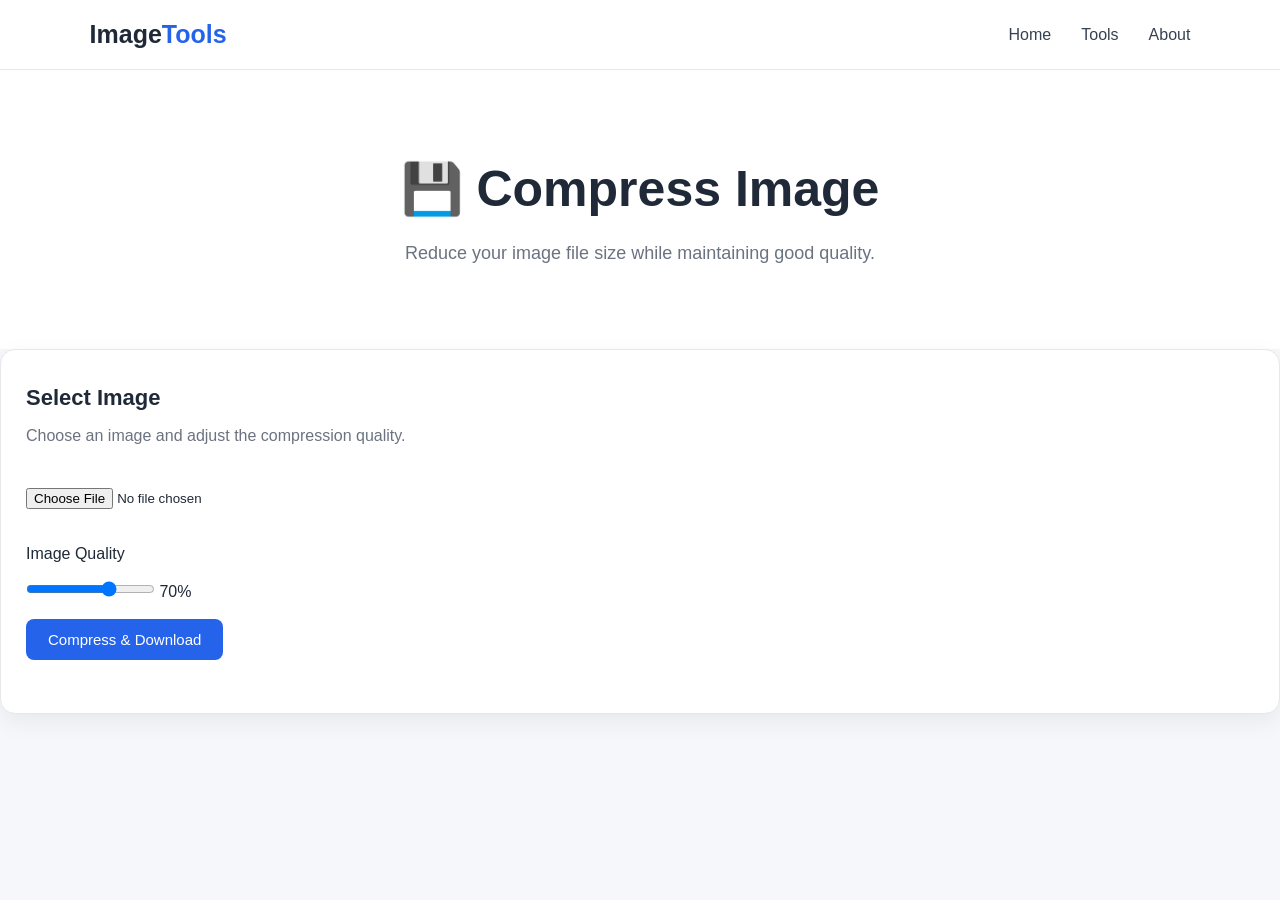
<file: compress.html>
<!DOCTYPE html>
<html lang="en">

<head>

    <meta charset="UTF-8">
    <meta name="viewport" content="width=device-width, initial-scale=1.0">

    <title>Compress Image - ImageTools</title>

    <link rel="stylesheet" href="style.css">

</head>


<body>

    <nav class="navbar">

        <div class="logo">
            Image<span>Tools</span>
        </div>

        <div class="nav-links">

            <a href="index.html">Home</a>
            <a href="index.html#tools">Tools</a>
            <a href="index.html#about">About</a>

        </div>

    </nav>


    <section class="hero">

        <h1>💾 Compress Image</h1>

        <p>
            Reduce your image file size while maintaining good quality.
        </p>

    </section>


    <main>

        <div class="tool-card">

            <h2>Select Image</h2>

            <p>
                Choose an image and adjust the compression quality.
            </p>

            <br>

            <input
                type="file"
                id="compressInput"
                accept="image/*"
            >

            <br><br>

            <div id="fileInfo"></div>

            <br>

            <label>Image Quality</label>

            <br><br>

            <input
                type="range"
                id="qualityInput"
                min="10"
                max="100"
                value="70"
            >

            <span id="qualityValue">70%</span>

            <br><br>

            <button onclick="compressImage()">
                Compress & Download
            </button>

            <br><br>

            <div id="result"></div>

        </div>

    </main>


    <script src="compress.js"></script>

</body>

</html>
</file>
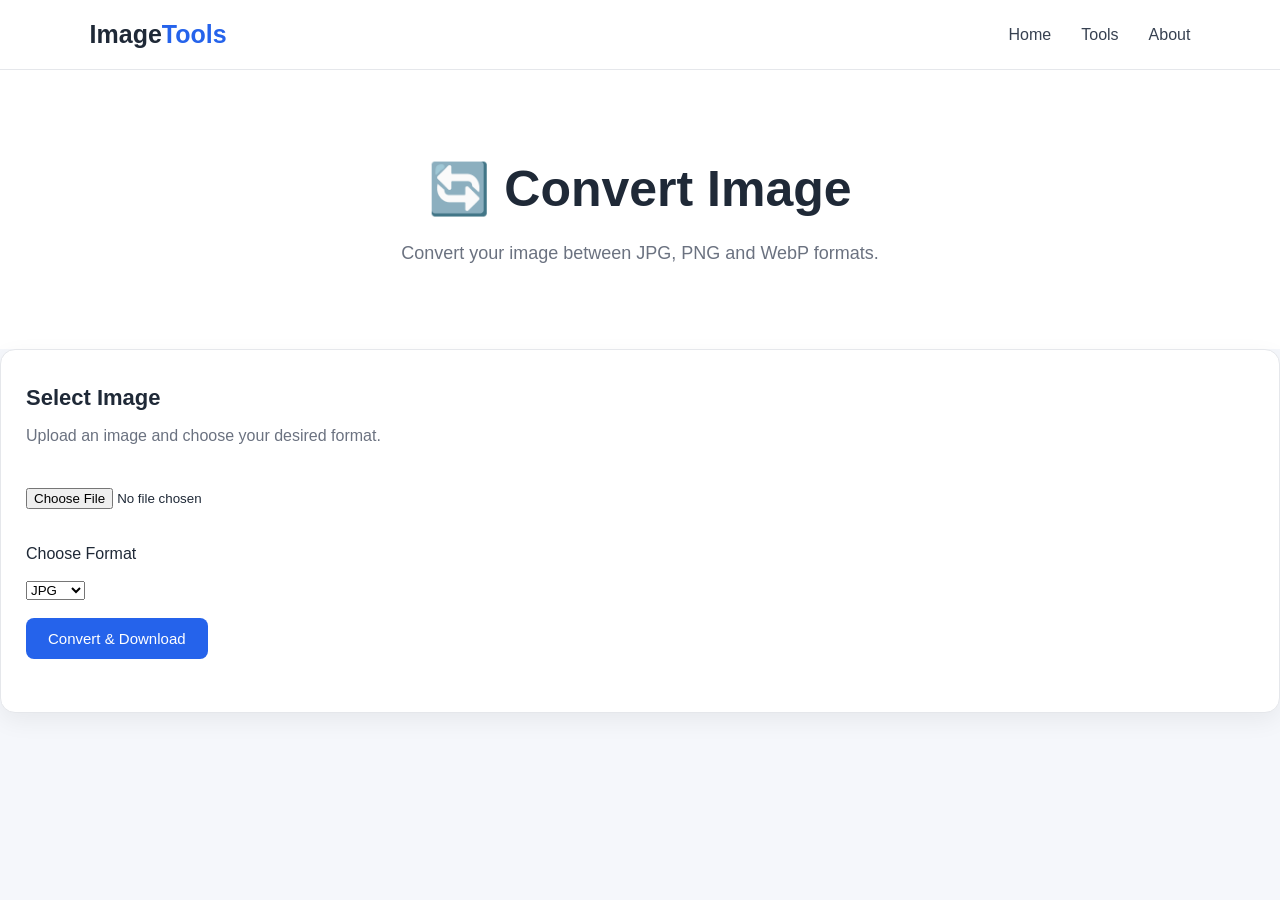
<file: convert.html>
<!DOCTYPE html>
<html lang="en">

<head>

    <meta charset="UTF-8">
    <meta name="viewport" content="width=device-width, initial-scale=1.0">

    <title>Convert Image - ImageTools</title>

    <link rel="stylesheet" href="style.css">

</head>


<body>

    <nav class="navbar">

        <div class="logo">
            Image<span>Tools</span>
        </div>

        <div class="nav-links">

            <a href="index.html">Home</a>
            <a href="index.html#tools">Tools</a>
            <a href="index.html#about">About</a>

        </div>

    </nav>


    <section class="hero">

        <h1>🔄 Convert Image</h1>

        <p>
            Convert your image between JPG, PNG and WebP formats.
        </p>

    </section>


    <main>

        <div class="tool-card">

            <h2>Select Image</h2>

            <p>
                Upload an image and choose your desired format.
            </p>

            <br>

            <input
                type="file"
                id="convertInput"
                accept="image/*"
            >

            <br><br>

            <div id="preview"></div>

            <br>

            <label>Choose Format</label>

            <br><br>

            <select id="formatInput">

                <option value="image/jpeg">
                    JPG
                </option>

                <option value="image/png">
                    PNG
                </option>

                <option value="image/webp">
                    WebP
                </option>

            </select>

            <br><br>

            <button onclick="convertImage()">
                Convert & Download
            </button>

            <br><br>

            <div id="result"></div>

        </div>

    </main>


    <script src="convert.js"></script>

</body>

</html>
</file>
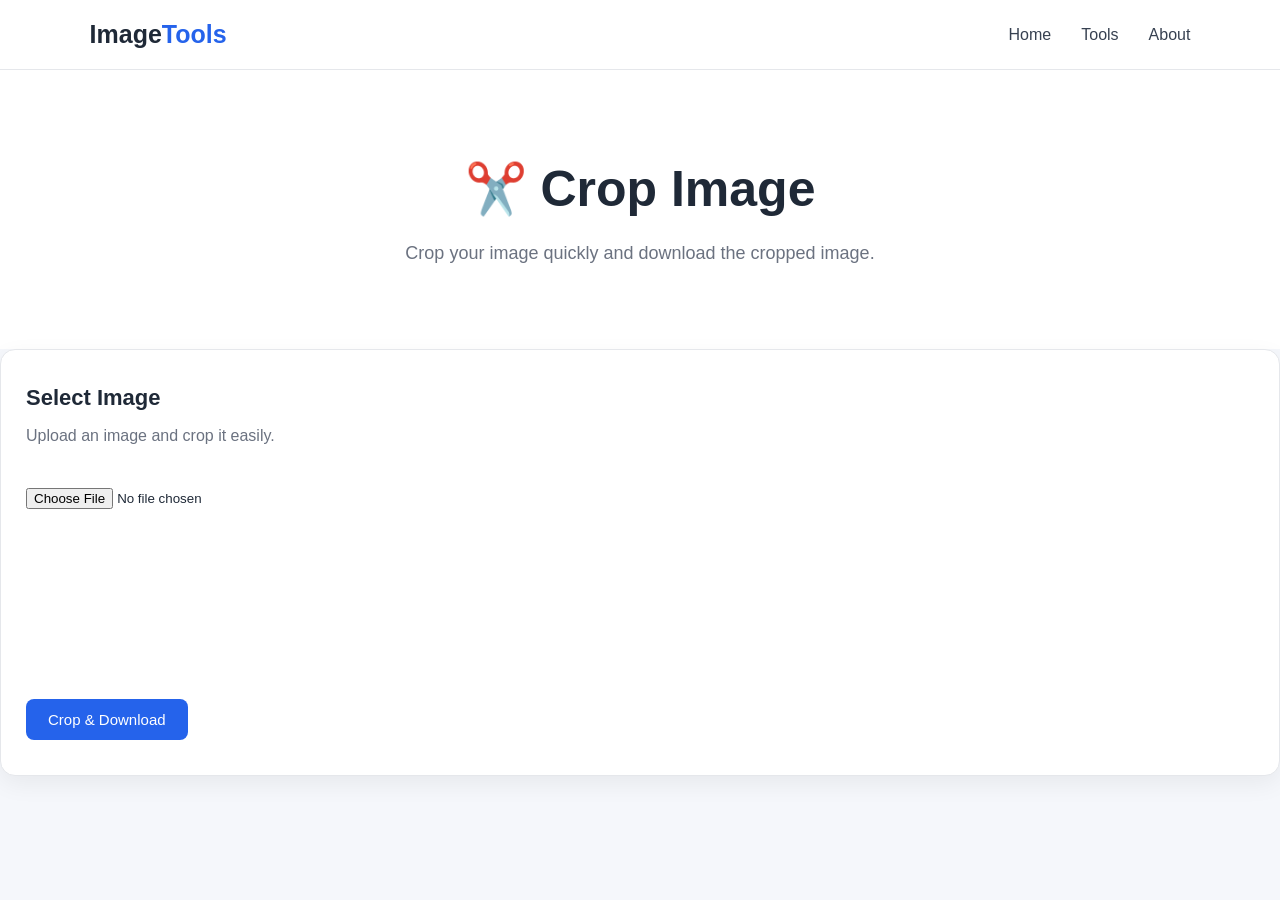
<file: crop.html>
<!DOCTYPE html>
<html lang="en">

<head>

    <meta charset="UTF-8">
    <meta name="viewport" content="width=device-width, initial-scale=1.0">

    <title>Crop Image - ImageTools</title>

    <link rel="stylesheet" href="style.css">

</head>


<body>

    <nav class="navbar">

        <div class="logo">
            Image<span>Tools</span>
        </div>

        <div class="nav-links">

            <a href="index.html">Home</a>
            <a href="index.html#tools">Tools</a>
            <a href="index.html#about">About</a>

        </div>

    </nav>


    <section class="hero">

        <h1>✂️ Crop Image</h1>

        <p>
            Crop your image quickly and download the cropped image.
        </p>

    </section>


    <main>

        <div class="tool-card">

            <h2>Select Image</h2>

            <p>
                Upload an image and crop it easily.
            </p>

            <br>

            <input
                type="file"
                id="cropInput"
                accept="image/*"
            >

            <br><br>

            <canvas id="cropCanvas"></canvas>

            <br><br>

            <button onclick="cropImage()">
                Crop & Download
            </button>

        </div>

    </main>


    <script src="crop.js"></script>

</body>

</html>
</file>
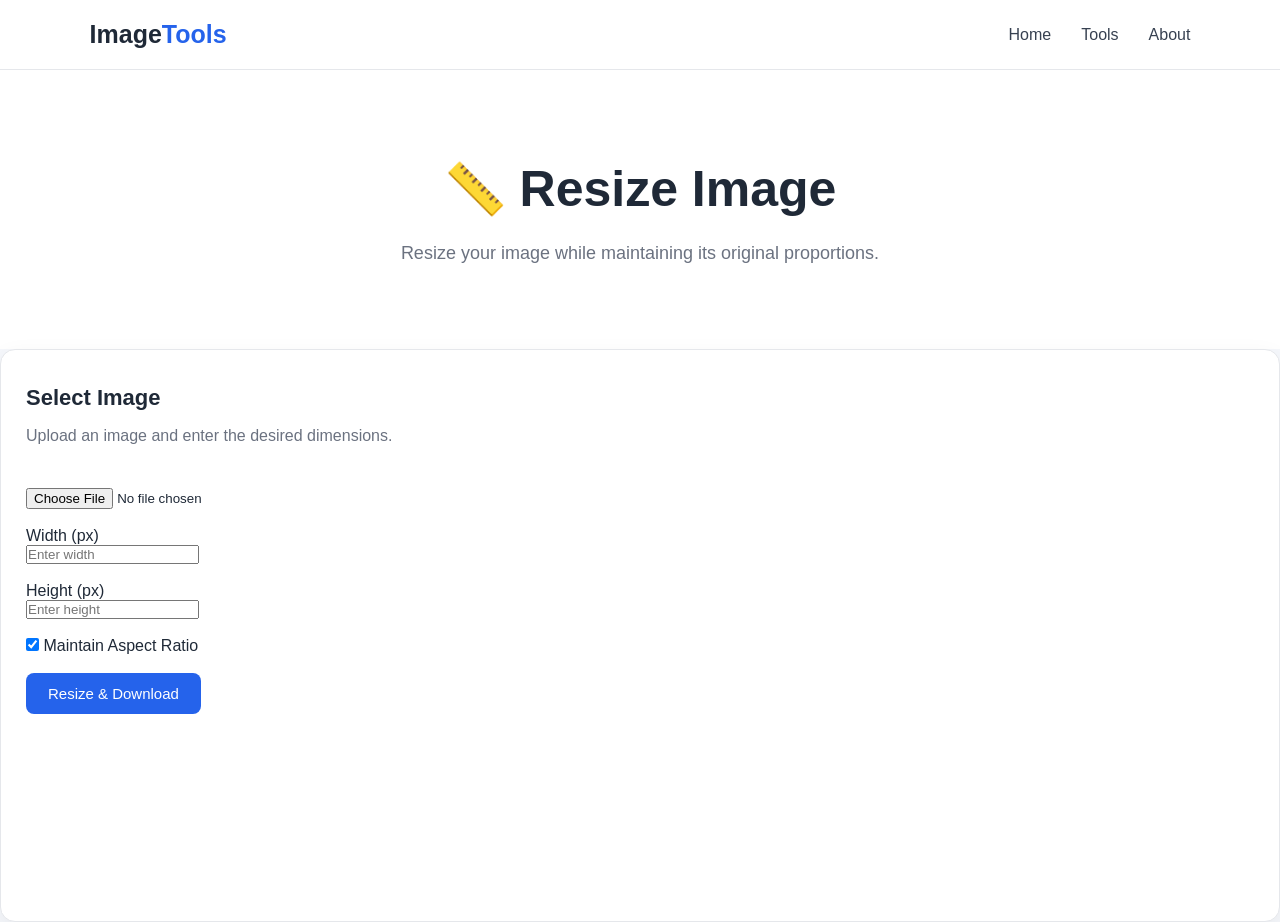
<file: resize.html>
<!DOCTYPE html>
<html lang="en">

<head>

    <meta charset="UTF-8">
    <meta name="viewport" content="width=device-width, initial-scale=1.0">

    <title>Resize Image - ImageTools</title>

    <link rel="stylesheet" href="style.css">

</head>


<body>

    <nav class="navbar">

        <div class="logo">
            Image<span>Tools</span>
        </div>

        <div class="nav-links">

            <a href="index.html">Home</a>
            <a href="index.html#tools">Tools</a>
            <a href="index.html#about">About</a>

        </div>

    </nav>


    <section class="hero">

        <h1>📏 Resize Image</h1>

        <p>
            Resize your image while maintaining its original proportions.
        </p>

    </section>


    <main>

        <div class="tool-card">

            <h2>Select Image</h2>

            <p>
                Upload an image and enter the desired dimensions.
            </p>

            <br>

            <input
                type="file"
                id="resizeInput"
                accept="image/*"
            >

            <br><br>


            <label>Width (px)</label>

            <br>

            <input
                type="number"
                id="widthInput"
                placeholder="Enter width"
            >

            <br><br>


            <label>Height (px)</label>

            <br>

            <input
                type="number"
                id="heightInput"
                placeholder="Enter height"
            >

            <br><br>


            <label>

                <input
                    type="checkbox"
                    id="aspectRatio"
                    checked
                >

                Maintain Aspect Ratio

            </label>

            <br><br>


            <button onclick="resizeImage()">
                Resize & Download
            </button>

            <br><br>

            <canvas id="resizeCanvas"></canvas>

        </div>

    </main>


    <script src="resize.js"></script>

</body>

</html>
</file>
<file: style.css>
* {
    margin: 0;
    padding: 0;
    box-sizing: border-box;
}

body {
    font-family: Arial, sans-serif;
    background: #f5f7fb;
    color: #1f2937;
}

/* Navbar */

.navbar {
    height: 70px;
    padding: 0 7%;
    display: flex;
    align-items: center;
    justify-content: space-between;
    background: white;
    border-bottom: 1px solid #e5e7eb;
}

.logo {
    font-size: 25px;
    font-weight: bold;
}

.logo span {
    color: #2563eb;
}

.nav-links {
    display: flex;
    gap: 30px;
}

.nav-links a {
    text-decoration: none;
    color: #374151;
    font-weight: 500;
}

.nav-links a:hover {
    color: #2563eb;
}


/* Hero */

.hero {
    text-align: center;
    padding: 90px 20px 80px;
    background: white;
}

.hero h1 {
    font-size: 50px;
    margin-bottom: 20px;
}

.hero p {
    max-width: 650px;
    margin: auto;
    color: #6b7280;
    font-size: 18px;
    line-height: 1.7;
}

.hero-button {
    display: inline-block;
    margin-top: 30px;
    padding: 14px 28px;
    background: #2563eb;
    color: white;
    text-decoration: none;
    border-radius: 8px;
    font-weight: bold;
}

.hero-button:hover {
    background: #1d4ed8;
}


/* Tools */

.tools-section {
    padding: 70px 7%;
    text-align: center;
}

.tools-section h2 {
    font-size: 36px;
}

.section-description {
    margin-top: 10px;
    margin-bottom: 40px;
    color: #6b7280;
}

.tools-container {
    max-width: 1150px;
    margin: auto;

    display: grid;
    grid-template-columns: repeat(3, 1fr);
    gap: 25px;
}


/* Cards */

.tool-card {
    background: white;
    padding: 35px 25px;
    border-radius: 15px;

    border: 1px solid #e5e7eb;

    box-shadow: 0 8px 25px rgba(0, 0, 0, 0.06);

    transition: 0.3s;
}

.tool-card:hover {
    transform: translateY(-7px);
    box-shadow: 0 15px 30px rgba(0, 0, 0, 0.1);
}

.tool-icon {
    font-size: 45px;
    margin-bottom: 15px;
}

.tool-card h2 {
    font-size: 22px;
    margin-bottom: 12px;
}

.tool-card p {
    color: #6b7280;
    line-height: 1.6;
    margin-bottom: 22px;
}


/* Buttons */

button {
    border: none;
    padding: 12px 22px;

    background: #2563eb;
    color: white;

    border-radius: 8px;

    font-size: 15px;
    font-weight: 500;

    cursor: pointer;

    transition: 0.2s;
}

button:hover {
    background: #1d4ed8;
    transform: scale(1.03);
}


/* About */

.about {
    padding: 70px 7%;
    text-align: center;
    background: white;
}

.about h2 {
    font-size: 32px;
    margin-bottom: 40px;
}

.features {
    max-width: 900px;
    margin: auto;

    display: grid;
    grid-template-columns: repeat(3, 1fr);
    gap: 30px;
}

.features h3 {
    margin-bottom: 10px;
}

.features p {
    color: #6b7280;
}


/* Footer */

footer {
    padding: 30px;
    text-align: center;
    background: #111827;
    color: white;
}


/* Responsive */

@media (max-width: 800px) {

    .tools-container {
        grid-template-columns: repeat(2, 1fr);
    }

    .features {
        grid-template-columns: 1fr;
    }

    .hero h1 {
        font-size: 38px;
    }
}


@media (max-width: 550px) {

    .navbar {
        padding: 0 20px;
    }

    .nav-links {
        gap: 12px;
    }

    .tools-container {
        grid-template-columns: 1fr;
    }

    .hero h1 {
        font-size: 32px;
    }
}
.back-home {
    display: block;
    width: fit-content;
    margin: 30px auto 0;

    padding: 10px 18px;

    background: white;
    color: #2563eb;

    text-decoration: none;
    font-weight: 600;

    border: 1px solid #2563eb;
    border-radius: 8px;

    transition: 0.2s;
}

.back-home:hover {
    background: #2563eb;
    color: white;
}
</file>
